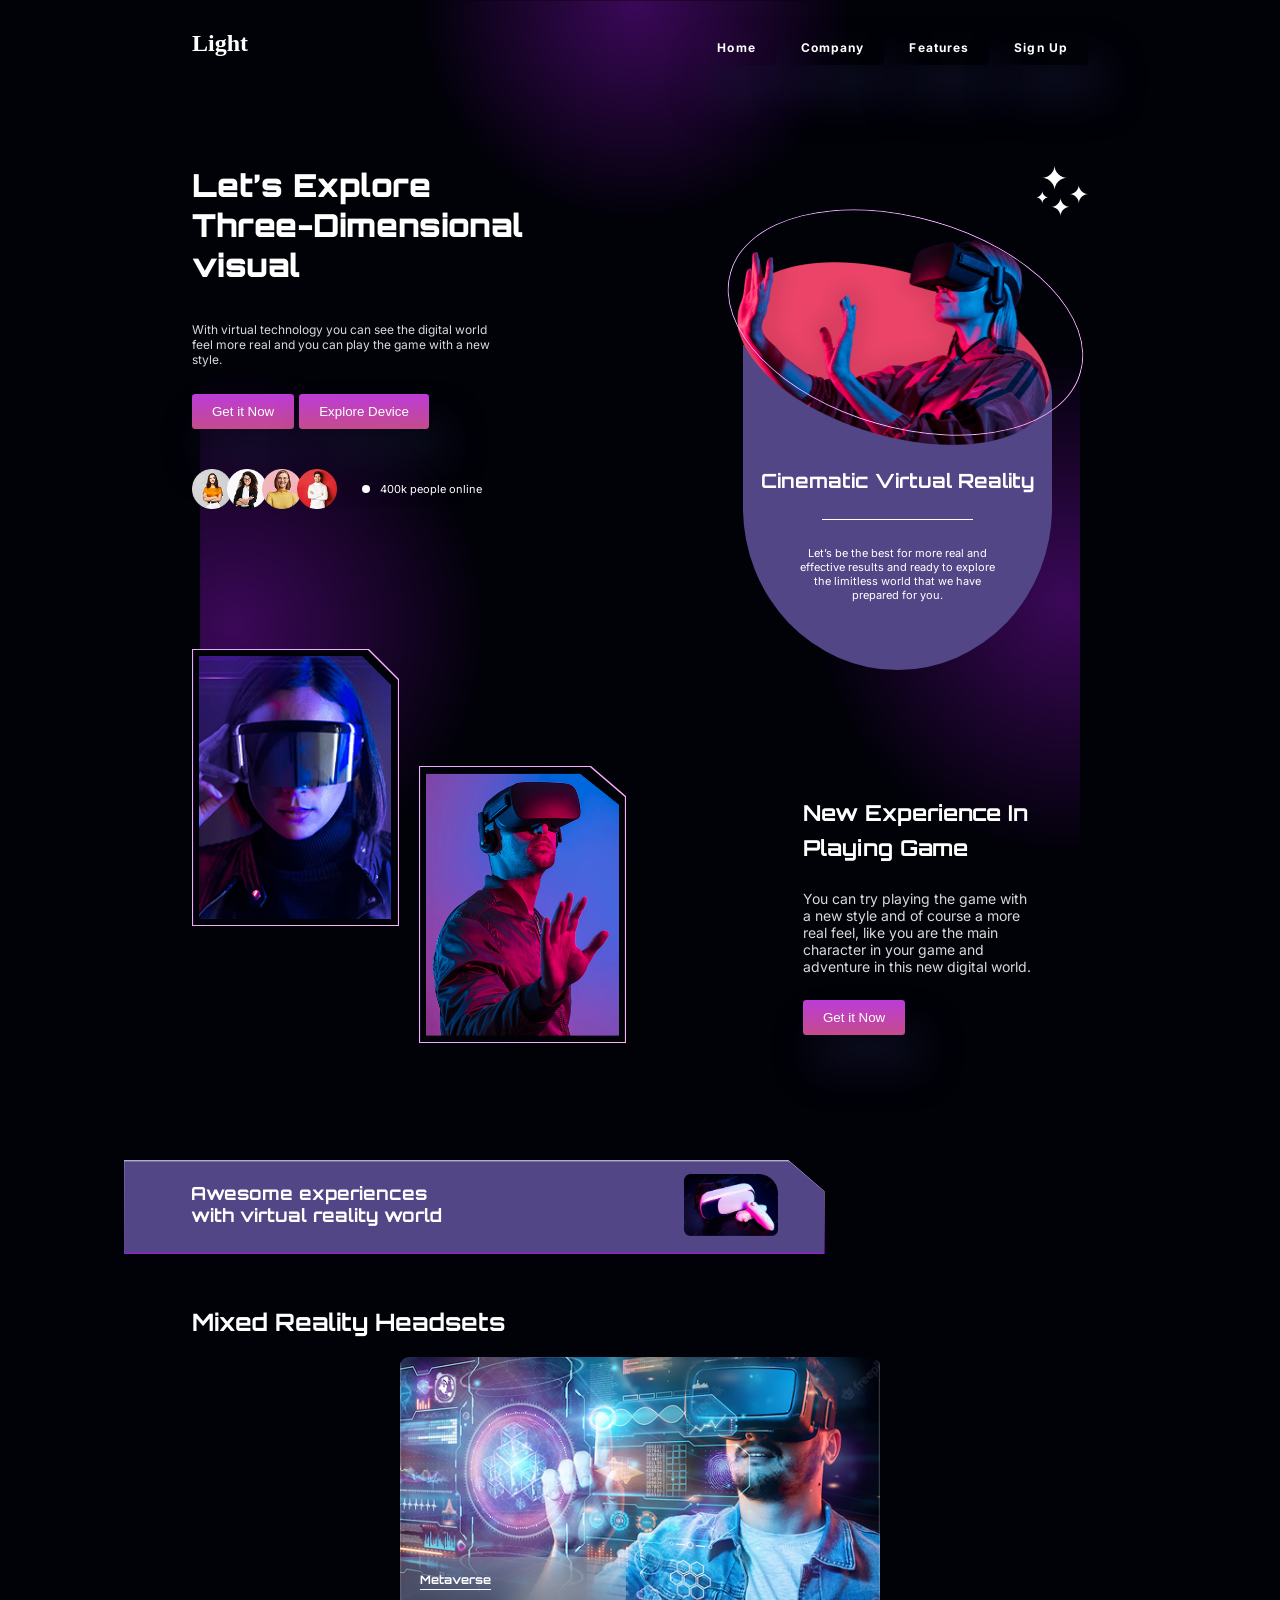
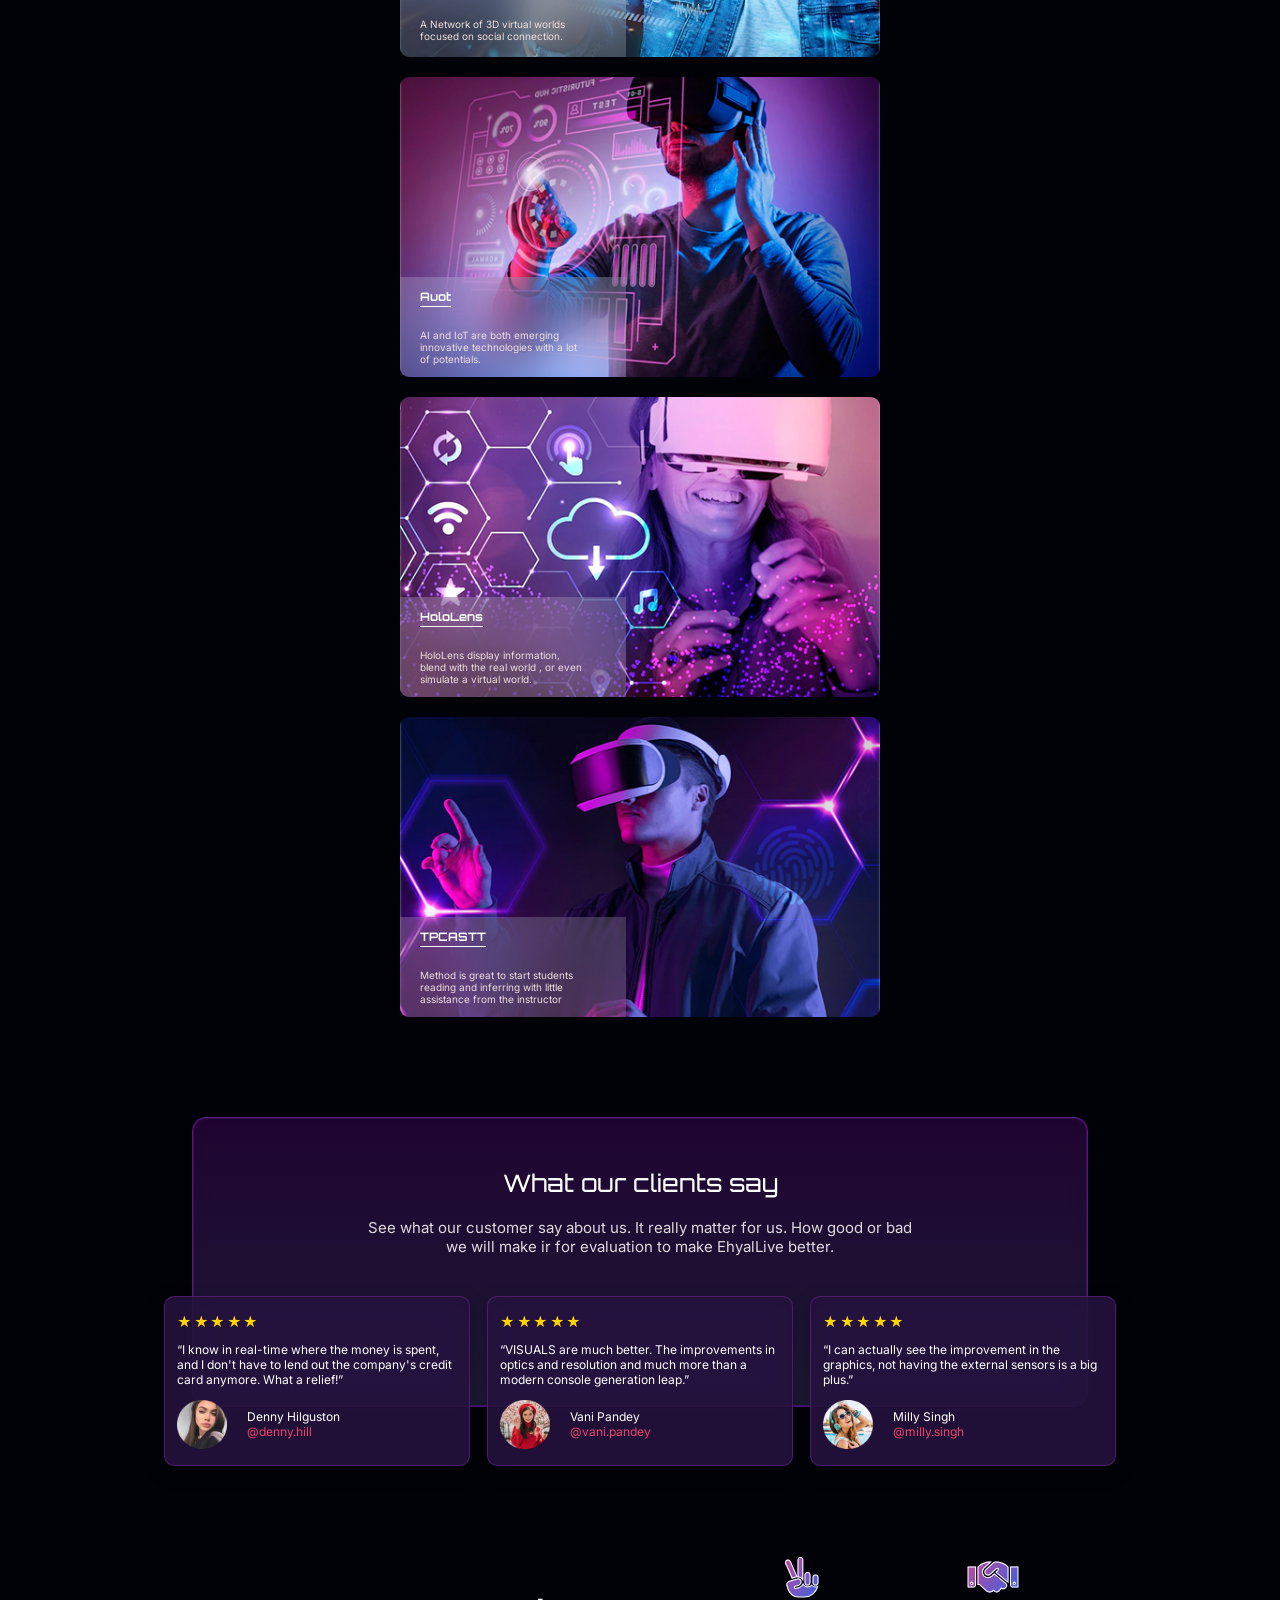
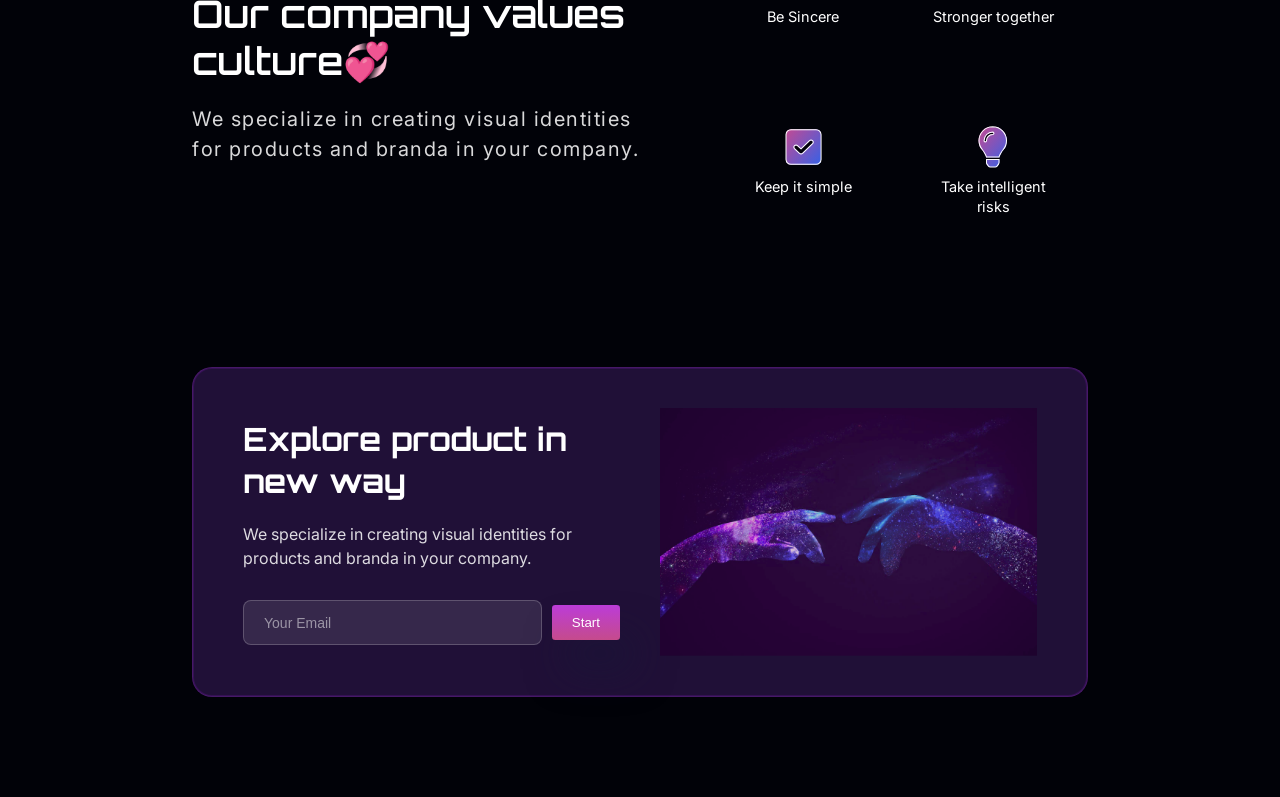
<file: index.html>
<!DOCTYPE html>
<html lang="en">

<head>
    <meta charset="UTF-8">
    <meta name="viewport" content="width=device-width, initial-scale=1.0">
    <title>Viar</title>
    <link rel="stylesheet" href="./style_site.css">
    <link rel="preconnect" href="https://fonts.googleapis.com">
    <link rel="preconnect" href="https://fonts.gstatic.com" crossorigin>
    <link
        href="https://fonts.googleapis.com/css2?family=Inter:ital,opsz,wght@0,14..32,100..900;1,14..32,100..900&family=Orbitron:wght@400..900&display=swap"
        rel="stylesheet">
    <link rel="stylesheet" href="https://cdnjs.cloudflare.com/ajax/libs/font-awesome/6.0.0-beta3/css/all.min.css">
</head>

<body>
   
    <div class="site-ellipses">
        <div class="ellipse ellipse-1"></div>
        <div class="ellipse ellipse-2"></div>
        <div class="ellipse ellipse-3"></div>
    </div>
   
    <div class="content">
        <header>
            <h2>Light</h2>
            <nav>
                <a href="#" class="button">Home</a>
                <a href="#" class="button">Company</a>
                <a href="#" class="button">Features</a>
                <a href="#" class="button">Sign Up</a>
            </nav>
        </header>

        <section class="hero">
            <div class="hero-left-top">
                <h1>Let’s Explore
                    Three-Dimensional
                    visual
                </h1>
                <p>With virtual technology you can see the digital world feel more real and you can play the game with a
                    new
                    style.</p>
                <div class="hero-button">
                    <button class="button button-two">Get it Now</button>
                    <button class="button button-two">Explore Device</button>
                </div>
                <div class="photo-and-text">
                    <div class="photo-group">
                        <img src="./images/Ellipse 1.png" alt="">
                        <img src="./images/Ellipse 2.png" alt="">
                        <img src="./images/Ellipse 3.png" alt="">
                        <img src="./images/Ellipse 4.png" alt="">
                    </div>
                    <span>400k people online</span>

                </div>
                <div class="photo-bottom-left">
                    <div class="frame-1">
                        <img class="photo-1" src="./images/Vector 1.png" alt="">
                    </div>
                    <div class="frame-2">
                        <img class="photo-2" src="./images/Vector 2.png" alt="">
                    </div>
                </div>
            </div>
            <div class="hero-right-top">
                <div class="combination-with-photo">
                    <img src="./images/Vector.png" alt="">
                    <div class="Ellipse-20"></div>
                    <img src="./images/ellipse-19-2-1@2x.png" alt="">
                    <div class="rectangle">
                        <h2>Cinematic Virtual Reality</h2>
                        <div class="line"></div>
                        <p>Let’s be the best for more real and effective results and ready
                            to explore the limitless world that we have prepared for you.</p>
                    </div>
                </div>
                <div class="text-bottom-right">
                    <h2>New Experience In
                        Playing Game</h2>
                    <p>You can try playing the game with a
                        new style and of course a more real
                        feel, like you are the main character
                        in your game and adventure in this
                        new digital world.</p>
                    <button class="button button-two">Get it Now</button>

                </div>
            </div>
        </section>
        <section class="features">
            <div class="vector-frame">
                <div class="video">
                    <h1>Awesome experiences with
                        virtual reality world</h1>
                    <div class="picture-under-video">
                        <img src="./images/from-video.png" alt="">
                        <div class="block-width-psevdo"></div>
                    </div>
                </div>
            </div>
            <h2>Mixed Reality Headsets</h2>
            <div class="gallery">
                <div class="wrapper">
                    <div class="info-block">
                        <h3>Metaverse</h3>
                        <p>A Network of 3D virtual worlds focused on social connection.</p>
                    </div>
                    <img src="./images/Rectangle 1.png" alt="">
                </div>
                <div class="wrapper">
                    <div class="info-block">
                        <h3>Auot</h3>
                        <p>AI and IoT are both emerging innovative technologies with a lot of potentials.</p>
                    </div>
                    <img src="./images/Rectangle 2.png" alt="">
                </div>
                <div class="wrapper">
                    <div class="info-block">
                        <h3>HoloLens</h3>
                        <p>HoloLens display information, blend with the real world , or even simulate a virtual
                            world.</p>
                    </div>
                    <img src="./images/Rectangle 3.png" alt="">
                </div>
                <div class="wrapper">
                    <div class="info-block">
                        <h3>TPCASTT</h3>
                        <p>Method is great to start students reading and inferring with little assistance from the
                            instructor</p>
                    </div>
                    <img src="./images/Rectangle 4.png" alt="">
                </div>
            </div>

        </section>
        <section class="why-we">
            <div class="reviews">
                <h1>What our clients say</h1>
                <p>See what our customer say about us. It really matter for us. How good or bad
                    we will make ir for evaluation to make EhyalLive better.</p>
                <div class="clients-cards">
                    <div class="client-card">
                        <div class="stars">★★★★★</div>
                        <p class="review-text">“I know in real-time where the money is spent, and I don't have to lend
                            out the company's credit card anymore. What a relief!”</p>
                        <div class="reviewer">
                            <img src="./images/1.png" alt="Denny Hilguston" class="avatar">
                            <span>
                                <p class="name">Denny Hilguston</p>

                                <p class="handle">@denny.hill</p>
                            </span>
                        </div>
                    </div>

                    <div class="client-card">
                        <div class="stars">★★★★★</div>
                        <p class="review-text">“VISUALS are much better. The improvements in optics and resolution and
                            much more than a modern console generation leap.”</p>
                        <div class="reviewer">
                            <img src="./images/2.png" alt="Vani Pandey" class="avatar">
                            <span>
                                <p class="name">Vani Pandey</p>
                                <p class="handle">@vani.pandey</p>
                            </span>
                        </div>
                    </div>

                    <div class="client-card">
                        <div class="stars">★★★★★</div>
                        <p class="review-text">“I can actually see the improvement in the graphics, not having the
                            external sensors is a big plus.”</p>
                        <div class="reviewer">
                            <img src="./images/3.png" alt="Milly Singh" class="avatar">
                            <span>
                                <p class="name">Milly Singh</p>
                                <p class="handle">@milly.singh</p>
                            </span>
                        </div>
                    </div>
                </div>

            </div>
            <div class="our-company">
                <div class="text">
                    <h1>Our company values
                        culture💞</h1>
                    <p>We specialize in creating visual identities for products and branda in your company.</p>
                </div>
                <div class="icons">
                    <div class="icon-block">
                        <i class="fa-solid fa-hand-peace my-icon"></i>
                        <p>Be Sincere</p>
                    </div>
                    <div class="icon-block">
                        <i class="fa-solid fa-handshake my-icon"></i>
                        <p>Stronger together</p>
                    </div>
                    <div class="icon-block">
                        <i class="fa-solid fa-square-check my-icon"></i>
                        <p>Keep it simple</p>
                    </div>
                    <div class="icon-block">
                        <i class="fa-solid fa-lightbulb my-icon"></i>
                        <p>Take intelligent risks</p>
                    </div>

                </div>
            </div>
            <div class="explore-product">
                <div class="explore-product-text">
                    <h2>Explore product in
                        new way</h2>
                    <p>We specialize in creating visual identities for products and branda in your company.</p>
                    <div class="email-block">
                        <input type="email" placeholder="Your Email" class="email-input">
                        <button class="button button-two">Start</button>
                    </div>
                </div>
                <div class="explore-product-img">
                    <img src="./images/hand.png" alt="">
                </div>
            </div>


        </section>
    </div>

</body>

</html>
</file>
<file: style_site.css>
* {
    margin: 0;
    padding: 0;
    box-sizing: border-box;
}

html {
    font-size: 10px;
}

body {
    background-color: rgba(1, 2, 8, 1);
    color: white;
    font-family: "Inter", sans-serif;
    position: relative;
    min-height: 100vh;
    font-size: 1.6rem;
}

h1,
h2,
h3 {
    font-family: "Orbitron", sans-serif;
}

.site-ellipses {
    position: fixed;
    top: 0;
    left: 0;
    width: 100%;
    height: 100%;
    pointer-events: none;
    z-index: 0;
    overflow: hidden;
}

.ellipse {
    position: absolute;
    pointer-events: none;
}

.ellipse-1 {
    transform: rotate(-180deg);
    top: 0px;
    left: 360px;
    width: 563px;
    height: 280.4px;
    background-image: radial-gradient(circle at 51% 99%, rgba(170, 20, 240, 0.35), rgba(170, 20, 240, 0) 55%);
}

.ellipse-2 {
    transform: rotate(-180deg);
    top: 300px;
    left: 200px;
    width: 371.1px;
    height: 651.4px;
    background-image: radial-gradient(circle at 91% 50%, rgba(170, 20, 240, 0.35), rgba(170, 20, 240, 0) 55%);
}

.ellipse-3 {
    top: 280px;
    right: 200px;
    width: 347.4px;
    height: 644.1px;
    background-image: radial-gradient(circle at 96% 50%, rgba(170, 20, 240, 0.35), rgba(170, 20, 240, 0) 55%);
}

.content {
    position: relative;
    z-index: 1;
    max-width: 1440px;
    width: 100%;
    margin: 0 auto;
    padding: 0 15%;
}

header {
    margin-top: 3rem;
    margin-bottom: 10rem;
    display: flex;
    justify-content: space-between;
}

header h2 {
    font-family: Cambria, Cochin, Georgia, Times, 'Times New Roman', serif;
}

nav {
    display: flex;
}

.button {
    border-width: 0px;
    display: flex;
    align-items: center;
    justify-content: center;
    color: white;
    padding: 0 2rem;
    height: 3.5rem;
    border-radius: 0.33rem;
    box-shadow: 14px 31px 38px 0 rgba(24, 23, 55, 0.58);
    background-image: linear-gradient(to bottom, rgba(188, 60, 216, 1), rgba(197, 75, 140, 1));
}

.button-two:hover {
    box-shadow: 0 0 10px rgba(188, 60, 216, 0.8), 1px 1px 8px 0 rgba(24, 23, 55, 0.58);
    transform: scale(1.05);
    transition: all 0.3s ease;
}

nav a.button {
    letter-spacing: 0.11rem;
    font-size: 1.2rem;
    font-weight: bold;
    margin-right: 0.5rem;
    background: transparent;
    transition: 0.3s ease;
    position: relative;
    text-decoration: none;
}

nav a.button:last-child {
    margin-right: 0;
}

nav a.button:hover {
    background: linear-gradient(112deg, rgba(200, 36, 236, 1), rgba(223, 48, 141, 1));
    -webkit-background-clip: text;
    background-clip: text;
    color: transparent;
    text-shadow: 2px 2px 4px rgba(0, 0, 0, 0.3);
}

nav a.button:hover::after {
    left: 50%;
    transform: translateX(-50%);
    content: '';
    position: absolute;
    bottom: 0.1rem;
    width: 17%;
    height: 2px;
    background: white;
}

.hero-button {
    display: flex;
    gap: 0.5rem;
}

.hero {
    display: flex;
    justify-content: space-between;
    margin-bottom: 100px;
}

.hero-left-top h1 {
    width: 33.3rem;
    font-size: 3.17rem;
    font-weight: 900;
    margin-bottom: 3.7rem;
}

.hero-left-top p {
    font-size: 1.2rem;
    width: 31.44rem;
    margin-bottom: 2.7rem;
    color: rgba(255, 255, 255, 0.85);
}

.photo-and-text {
    margin-top: 4rem;
    display: flex;
    gap: 2.5rem;
    align-items: center;
}

.photo-and-text span {
    font-size: 1.1rem;
    display: flex;
    gap: 1rem;
    align-items: center;
}

.photo-and-text span::before {
    content: '';
    display: inline-block;
    width: 0.834rem;
    height: 0.834rem;
    border-radius: 50%;
    background-color: white;
}

.photo-group {
    display: flex;
}

.photo-group img {
    width: 40px;
    height: 40px;
}

.photo-group img:not(:first-child) {
    margin-left: -5px;
}

.Vector-4 {
    width: 207px;
    height: 277.2px;
    padding: 9.5px 8.1px 10.5px 7.5px;
    border-style: solid;
    border-width: 1.1px;
    border-image-source: linear-gradient(106deg, #eba9ff 12%, #ffb0fa 89%);
    border-image-slice: 1;
}

.combination-with-photo {
    display: flex;
    flex-direction: column;
}

.combination-with-photo img:nth-of-type(1) {
    width: 52px;
    height: 51.5px;
    margin-left: auto;
}

.combination-with-photo> :nth-child(2) {
    position: relative;
    z-index: 4;
}

.combination-with-photo img:nth-of-type(2) {
    width: 336.1px;
    height: 238.5px;
    margin-top: -205px;
    z-index: 2;
}

.combination-with-photo> :nth-child(4) {
    margin-top: -116px;
    margin-left: 20px;
}

.rectangle {
    display: flex;
    flex-direction: column;
    align-items: center;
    text-align: center;
    width: 309px;
    height: 325px;
    background-color: #534686;
    border-radius: 0 50px 50% 50%;
}

.rectangle h2 {
    margin-top: 40%;
    font-size: 1.96rem;
}

.line {
    margin-top: 2.6rem;
    width: 151.6px;
    height: 1.1px;
    background-color: #fff;
}

.rectangle p {
    margin-top: 2.6rem;
    width: 20.32rem;
    font-size: 1.1rem;
}

.Ellipse-20 {
    width: 365px;
    height: 210.8px;
    transform: rotate(-344deg);
    border-radius: 50%;
    background: linear-gradient(112deg, #eba9ff 14%, #ffb0fa 88%);
    -webkit-mask: linear-gradient(#fff 0 0) content-box, linear-gradient(#fff 0 0);
    -webkit-mask-composite: xor;
    mask-composite: exclude;
    padding: 1.1px;
    box-shadow: 0 1.9px 1.9px 0 #d783ff;
}

.photo-bottom-left {
    display: flex;
    margin-top: 14rem;
    gap: 2rem;
}

.frame-1,
.frame-2 {
    position: relative;
    width: 207px;
    height: 277.2px;
    clip-path: polygon(0 0, calc(100% - 30px) 0, 100% 30px, 100% 100%, 0 100%);
}

.frame-1::before {
    content: '';
    position: absolute;
    top: 0;
    left: 0;
    width: 100%;
    height: 100%;
    background: linear-gradient(106deg, #eba9ff 12%, #ffb0fa 89%);
    z-index: 0;
}

.frame-1::after {
    content: '';
    position: absolute;
    top: 1.1px;
    left: 1.1px;
    right: 1.1px;
    bottom: 1.1px;
    clip-path: polygon(0 0, calc(100% - 30px) 0, 100% 30px, 100% 100%, 0 100%);
    background: rgba(1, 2, 8, 1);
    z-index: 1;
}

.frame-1 .photo-1 {
    position: relative;
    z-index: 2;
    width: calc(100% - 1.4rem);
    height: calc(100% - 1.4rem);
    margin: 0.7rem;
    object-fit: cover;
    clip-path: polygon(0 0, calc(100% - 30px) 0, 100% 30px, 100% 100%, 0 100%);
}

.frame-2::after {
    content: '';
    position: absolute;
    top: 1.1px;
    left: 1.1px;
    right: 1.1px;
    bottom: 1.1px;
    clip-path: polygon(0 0, calc(100% - 35px) 0, 100% 30px, 100% 100%, 0 100%);
    background: rgba(1, 2, 8, 1);
    z-index: 1;
}

.frame-2::before {
    content: '';
    position: absolute;
    top: 0;
    left: 0;
    width: 100%;
    height: 100%;
    clip-path: polygon(0 0, calc(100% - 35px) 0, 100% 30px, 100% 100%, 0 100%);
    background: linear-gradient(106deg, #eba9ff 12%, #ffb0fa 89%);
    z-index: 0;
}

.frame-2 .photo-2 {
    position: relative;
    z-index: 2;
    width: calc(100% - 1.4rem);
    height: calc(100% - 1.4rem);
    margin: 0.7rem;
    object-fit: cover;
    clip-path: polygon(0 0, calc(100% - 35px) 0, 100% 30px, 100% 100%, 0 100%);
}

.photo-bottom-left .frame-2:last-child {
    margin-top: 11.7rem;
}

.text-bottom-right {
    margin-left: 8rem;
    margin-top: 12.5rem;
    width: 23rem;
    text-align: left;
}

.text-bottom-right h2 {
    margin-bottom: 2.5rem;
    line-height: 1.6;
    font-size: 2.2rem;
}

.text-bottom-right p {
    margin-bottom: 2.5rem;
    color: rgba(255, 255, 255, 0.85);
    font-size: 1.4rem;
}

.text-bottom-right button {
    margin-bottom: 2.5rem;
}

.vector-frame {
    margin-left: -68.5px;
    margin-bottom: 5.3rem;
    width: 701px;
    background: linear-gradient(to bottom, #fff -13%, #aa14f0 99%);
    padding: 0.7px;
    box-sizing: border-box;
    clip-path: polygon(0 0, calc(100% - 36px) 0, 100% 31px, 100% 100%, 0 100%);
}

.video {
    margin-top: 0.3px;
    display: flex;
    justify-content: space-around;
    gap: 100px;
    width: 700px;
    background-color: #534686;
    clip-path: polygon(0 0, calc(100% - 35px) 0, 100% 30px, 100% 100%, 0 100%);
}

.video h1 {
    width: 280px;
    font-size: 18.1px;
    text-align: left;
    margin: 21px;
}

.picture-under-video img {
    width: 94.2px;
    margin: 13px 0;
}

.features h2 {
    margin-bottom: 2rem;
}

.info-block {
    bottom: 0;
    left: 0;
    position: absolute;
    padding-left: 2rem;
    font-size: 10px;
    display: flex;
    justify-content: space-around;
    flex-direction: column;
    -webkit-backdrop-filter: blur(22.7px);
    backdrop-filter: blur(22.7px);
    background-color: rgba(255, 255, 255, 0.18);
    width: 47%;
    height: 100px;
    border-bottom-left-radius: 9px;
}

.info-block h3 {
    text-decoration: underline;
    text-decoration-color: white;
    text-decoration-style: solid;
    text-decoration-thickness: 1px;
    text-underline-offset: 5px;
}

.info-block p {
    width: 80%;
    color: #efdede;
}

.wrapper {
    width: 480px;
    height: 300px;
    position: relative;
    align-items: flex-end;
    overflow: hidden;
}

.gallery {
    width: 100%;
    display: flex;
    flex-wrap: wrap;
    flex-direction: row;
    justify-content: center;
    gap: 20px;
    margin-bottom: 100px;
}

.wrapper img {
    width: 100%;
    height: 100%;
    object-fit: cover;
    display: block;
    border-radius: 9px;
}

.reviews {
    width: 100%;
    text-align: center;
    margin-bottom: 15rem;

    border-radius: 14px;

    border: 1px solid rgba(185, 54, 245, 0.35);

    /* более фиолетовый, ближе к твоему оригиналу */
    background: linear-gradient(180deg,
            rgba(170, 20, 240, 0.18),
            rgba(83, 70, 134, 0.35));

    backdrop-filter: blur(14px);

    box-shadow:
        inset 0 0 0 1px rgba(185, 54, 245, 0.18);
    position: relative;
    /* overflow: hidden; */
    isolation: isolate;
}

.reviews h1 {
    font-weight: 450;
    margin-top: 5rem;
    margin-bottom: 2rem;
}

.reviews>p {
    margin: 0 auto;
    text-align: center;
    width: 550px;
    color: rgba(255, 255, 255, 0.85);
    margin-bottom: 4rem;
    font-size: 15px;
}

.clients-cards {
    margin-bottom: -6rem;
    display: flex;
    align-items: center;
    justify-content: center;
    gap: 1.7rem;
    width: 100%;
}

.client-card {
    min-height: 170px;
    flex: 0 0 300px;

    border-radius: 10px;

    border: 1px solid rgba(185, 54, 245, 0.28);

    /* теперь ближе к родителю по фону */
    background: rgba(35, 18, 60, 0.92);

    backdrop-filter: blur(15px);

    display: flex;
    flex-direction: column;
    align-items: flex-start;
    justify-content: space-around;

    font-size: 12px;
    padding: 10px 12px;
    text-align: left;

    /* чтобы не “терялись” в родителе */
    box-shadow:
        0 6px 18px rgba(0, 0, 0, 0.25);
}



.client-card img {
    width: 5rem;
}

.stars {
    color: #FFD700;
    letter-spacing: 1.6px;
    font-size: 14px;
}

.reviewer {
    display: flex;
    gap: 20px;
    align-items: center;
}

.reviewer span .handle {
    color: #eb4468;
}

.review-text {
    width: 280px;
}

.our-company {
    display: flex;
    justify-content: space-between;
    align-items: center;
    margin-bottom: 100px;
    width: 100%;
}

.text {
    transform: translateY(-20%);
    width: 470px;
}

.text h1 {
    font-size: 38px;
    font-weight: 600;
    margin-bottom: 20px;
}

.text p {
    font-size: 20px;
    letter-spacing: 1.5px;
    line-height: 1.5;
    color: rgba(255, 255, 255, 0.85);
}

.icons {
    display: flex;
    flex-wrap: wrap;
    gap: 3rem;
    justify-content: center;
    align-items: stretch;
    max-width: 800px;
    width: 380px;
}

.icon-block {
    display: flex;
    flex-direction: column;
    align-items: center;
    justify-content: flex-start;
    text-align: center;
    width: 160px;
    min-height: 140px;
    gap: 1rem;
    box-sizing: border-box;
}

.my-icon {
    background: linear-gradient(129deg, #c54a92 1%, #2e62eb 103%);
    -webkit-background-clip: text;
    background-clip: text;
    color: transparent;
    -webkit-text-stroke: 1px white;
    background-size: cover;
    font-size: 4rem;
    display: flex;
    align-items: center;
    justify-content: center;
    margin: 0 auto;
}

.icon-block p {
    margin: 0;
    color: white;
    font-size: 1.45rem;
    line-height: 1.4;
    max-width: 140px;
    word-break: break-word;
}

.explore-product {
    display: flex;

    align-items: center;
    justify-content: space-between;
    gap: 4rem;

    padding: 4rem 5rem;
    margin-bottom: 10rem;

    border-radius: 20px;

    border: 1px solid rgba(185, 54, 245, 0.25);

    background: rgba(35, 18, 60, 0.92);

    backdrop-filter: blur(15px);

    box-shadow: inset 0 0 0 1px rgba(170, 20, 240, 0.15);
}

.explore-product-text {
    flex: 1;
    max-width: 500px;
}

.explore-product-text h2 {
    font-size: 3.2rem;
    font-weight: 700;
    margin-bottom: 2rem;
    line-height: 1.3;
}

.explore-product-text p {
    font-size: 1.6rem;
    color: rgba(255, 255, 255, 0.85);
    line-height: 1.5;
    margin-bottom: 3rem;
}

.email-block {
    display: flex;
    gap: 1rem;
    align-items: center;
}

.email-input {
    flex: 1;
    padding: 0 2rem;
    height: 4.5rem;
    border-radius: 0.8rem;
    border: 1px solid rgba(255, 255, 255, 0.2);
    background: rgba(255, 255, 255, 0.1);
    color: white;
    font-size: 1.4rem;
    outline: none;
    transition: all 0.3s ease;
}

.email-input::placeholder {
    color: rgba(255, 255, 255, 0.5);
}

.email-input:focus {
    border-color: rgba(188, 60, 216, 0.8);
    background: rgba(255, 255, 255, 0.15);
}

.explore-product-img {
    flex: 1;
    display: flex;
    justify-content: center;
    align-items: center;
}

.explore-product-img img {
    max-width: 100%;
    height: auto;
    max-height: 300px;
    object-fit: contain;
}
</file>
